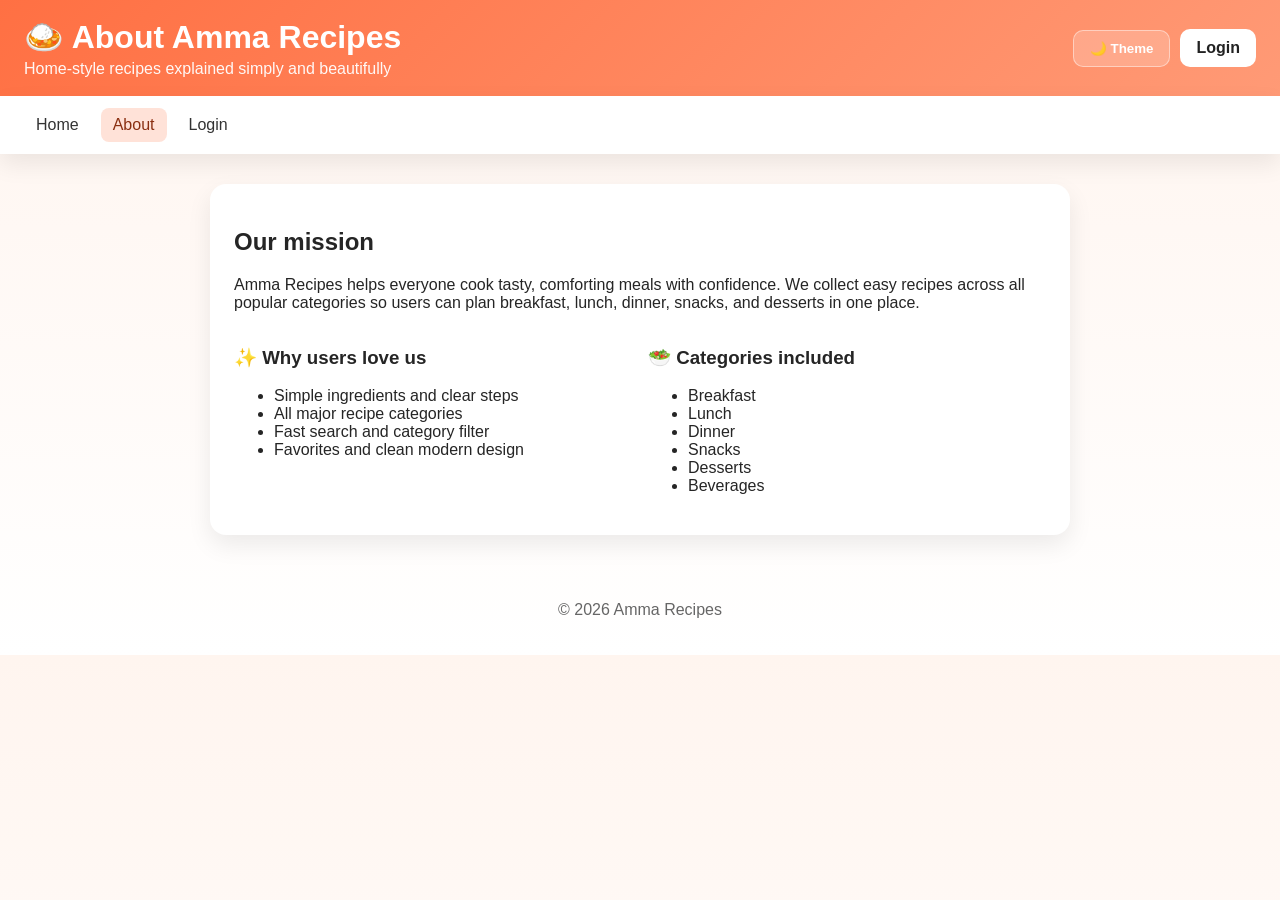
<file: about.html>
<!DOCTYPE html>
<html lang="en">
<head>
    <meta charset="UTF-8">
    <meta name="viewport" content="width=device-width, initial-scale=1.0">
    <title>Amma Recipes | About</title>
    <link rel="stylesheet" href="style.css">
</head>
<body data-page="about">
    <header class="topbar">
        <div class="brand-wrap">
            <h1>🍛 About Amma Recipes</h1>
            <p>Home-style recipes explained simply and beautifully</p>
        </div>
        <div class="top-actions">
            <button id="darkToggle" class="btn ghost">🌙 Theme</button>
            <a class="btn" href="login.html">Login</a>
        </div>
    </header>

    <nav class="site-nav">
        <a href="index.html">Home</a>
        <a class="active" href="about.html">About</a>
        <a href="login.html">Login</a>
    </nav>

    <main class="about-wrap">
        <section class="about-card">
            <h2>Our mission</h2>
            <p>
                Amma Recipes helps everyone cook tasty, comforting meals with confidence. 
                We collect easy recipes across all popular categories so users can plan breakfast, lunch, dinner, snacks, and desserts in one place.
            </p>

            <div class="about-grid">
                <article>
                    <h3>✨ Why users love us</h3>
                    <ul>
                        <li>Simple ingredients and clear steps</li>
                        <li>All major recipe categories</li>
                        <li>Fast search and category filter</li>
                        <li>Favorites and clean modern design</li>
                    </ul>
                </article>
                <article>
                    <h3>🥗 Categories included</h3>
                    <ul>
                        <li>Breakfast</li>
                        <li>Lunch</li>
                        <li>Dinner</li>
                        <li>Snacks</li>
                        <li>Desserts</li>
                        <li>Beverages</li>
                    </ul>
                </article>
            </div>
        </section>
    </main>

    <footer>
        <p>© 2026 Amma Recipes</p>
    </footer>
    <script src="script.js"></script>
</body>
</html>
</file>
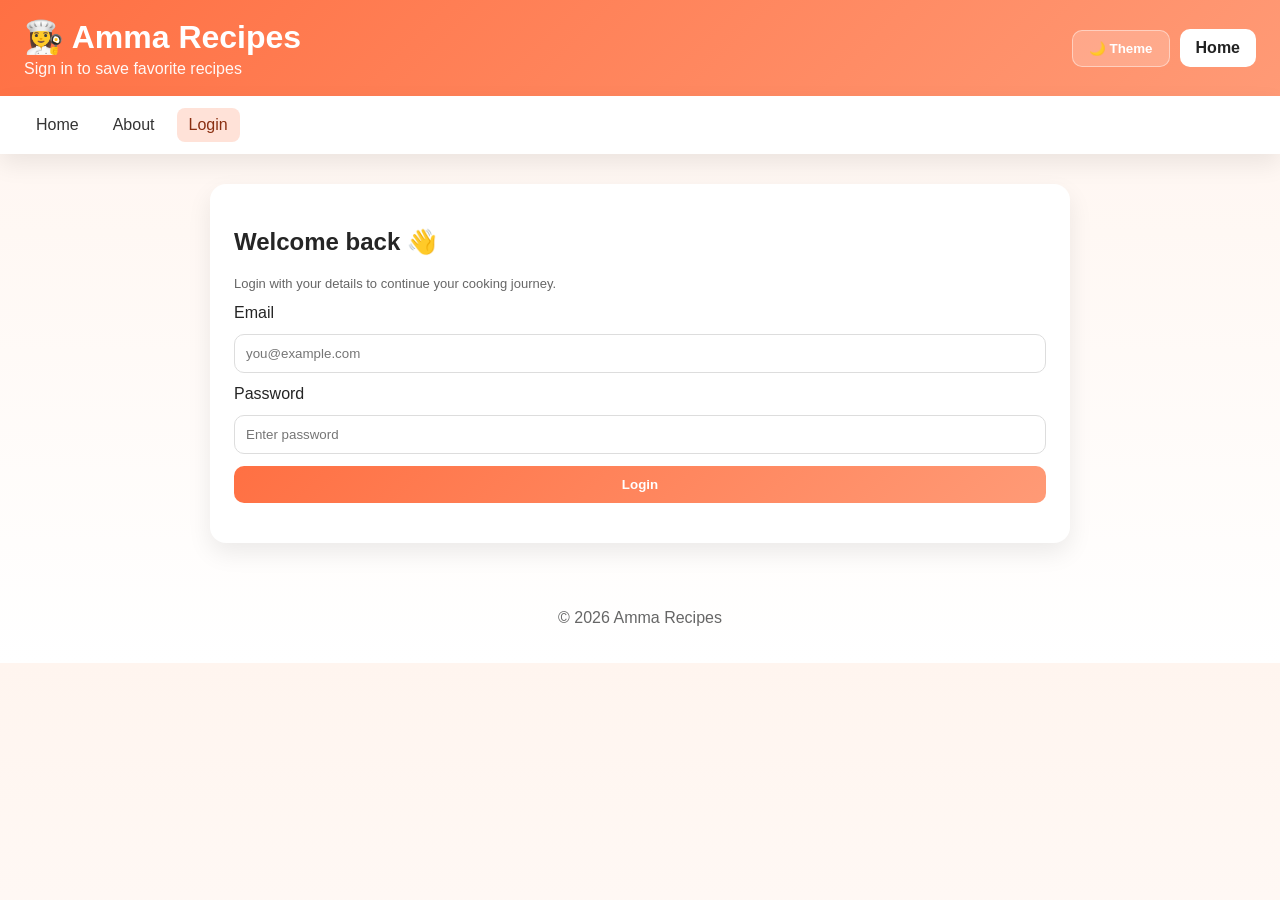
<file: login.html>
<!DOCTYPE html>
<html lang="en">
<head>
    <meta charset="UTF-8">
    <meta name="viewport" content="width=device-width, initial-scale=1.0">
    <title>Amma Recipes | Login</title>
    <link rel="stylesheet" href="style.css">
</head>
<body data-page="login">
    <header class="topbar">
        <div class="brand-wrap">
            <h1>👩‍🍳 Amma Recipes</h1>
            <p>Sign in to save favorite recipes</p>
        </div>
        <div class="top-actions">
            <button id="darkToggle" class="btn ghost">🌙 Theme</button>
            <a class="btn" href="index.html">Home</a>
        </div>
    </header>

    <nav class="site-nav">
        <a href="index.html">Home</a>
        <a href="about.html">About</a>
        <a class="active" href="login.html">Login</a>
    </nav>

    <main class="auth-wrap">
        <section class="auth-card">
            <h2>Welcome back 👋</h2>
            <p class="small">Login with your details to continue your cooking journey.</p>

            <form id="loginForm" class="auth-form">
                <label for="email">Email</label>
                <input id="email" type="email" placeholder="you@example.com" required>

                <label for="password">Password</label>
                <input id="password" type="password" placeholder="Enter password" required minlength="6">

                <button class="primary-btn" type="submit">Login</button>
            </form>

            <p id="loginMessage" class="success-msg" aria-live="polite"></p>
        </section>
    </main>

    <footer>
        <p>© 2026 Amma Recipes</p>
    </footer>
    <script src="script.js"></script>
</body>
</html>
</file>
<file: style.css>
:root{
    --bg:#fff8f4;
    --surface:#ffffff;
    --text:#252525;
    --muted:#666;
    --primary:#ff7043;
    --primary-2:#ff9a76;
    --success:#2ea44f;
    --shadow:0 10px 25px rgba(0,0,0,0.08);
}

*{box-sizing:border-box;}

body{
    margin:0;
    font-family:'Segoe UI', Arial, sans-serif;
    background:linear-gradient(180deg,#fff5ef 0%,var(--bg) 35%,#fff 100%);
    color:var(--text);
    transition:background .3s,color .3s;
}

.topbar{
    display:flex;
    justify-content:space-between;
    align-items:center;
    padding:18px 24px;
    background:linear-gradient(135deg,var(--primary),var(--primary-2));
    color:#fff;
}

.brand-wrap h1{margin:0;}
.brand-wrap p{margin:4px 0 0;opacity:.95;}

.top-actions{display:flex;gap:10px;align-items:center;}

.btn{
    display:inline-flex;
    align-items:center;
    justify-content:center;
    padding:10px 16px;
    border:none;
    border-radius:10px;
    background:#fff;
    color:#222;
    text-decoration:none;
    font-weight:600;
    cursor:pointer;
}

.btn.ghost{background:rgba(255,255,255,.2);color:#fff;border:1px solid rgba(255,255,255,.45);}

.site-nav{
    display:flex;
    gap:10px;
    padding:12px 24px;
    background:var(--surface);
    box-shadow:var(--shadow);
}

.site-nav a{
    color:#333;
    text-decoration:none;
    padding:8px 12px;
    border-radius:8px;
}

.site-nav a.active,.site-nav a:hover{background:#ffe2d8;color:#8a2f11;}

.container{max-width:1150px;margin:0 auto;padding:22px;}

.hero{
    background:var(--surface);
    border-radius:16px;
    padding:24px;
    box-shadow:var(--shadow);
    margin-bottom:18px;
}

.hero h2{
    margin-top:0;
    font-size:clamp(2rem, 4.5vw, 3.2rem);
    line-height:1.1;
}
.hero p{color:var(--muted);}

.utility-row{
    margin-top:10px;
    display:flex;
    align-items:center;
    gap:14px;
    flex-wrap:wrap;
}

.highlight-card{
    outline:3px solid #ffb296;
    transform:translateY(-4px);
}

.controls{
    background:var(--surface);
    border-radius:14px;
    box-shadow:var(--shadow);
    padding:16px;
    margin-bottom:18px;
}

.personalization{
    display:grid;
    grid-template-columns:repeat(auto-fit,minmax(260px,1fr));
    gap:14px;
    margin-bottom:18px;
}

.personal-card{
    background:var(--surface);
    border-radius:14px;
    box-shadow:var(--shadow);
    padding:14px;
}

.recommendation-box{margin-bottom:16px;}

.recommend-list{
    display:grid;
    grid-template-columns:repeat(auto-fit,minmax(210px,1fr));
    gap:10px;
}

.recommend-item{
    border:1px solid #ffd3c2;
    border-radius:10px;
    background:#fff8f5;
    padding:10px;
}

.recommend-item h4{margin:0 0 6px;font-size:15px;}
.recommend-item p{margin:3px 0;font-size:13px;color:var(--muted);}

.analytics-grid{
    display:grid;
    grid-template-columns:repeat(auto-fit,minmax(180px,1fr));
    gap:10px;
}

.analytics-item{
    border:1px solid #ffd3c2;
    border-radius:10px;
    background:#fff8f5;
    padding:10px;
}

.analytics-item strong{
    font-size:1rem;
    color:#8a2f11;
}

.recoBtn{
    margin-top:8px;
    border:none;
    border-radius:8px;
    background:var(--primary);
    color:#fff;
    padding:6px 10px;
    cursor:pointer;
    font-size:12px;
}

.personal-card h3{margin:0 0 10px;}
.full-width{grid-column:1/-1;}

.info-list{
    margin:0;
    padding-left:18px;
}

.info-list li{margin-bottom:6px;}

.planner-grid{
    display:grid;
    grid-template-columns:repeat(auto-fit,minmax(180px,1fr));
    gap:10px;
}

.planner-item label{
    display:block;
    font-size:13px;
    margin-bottom:4px;
    color:var(--muted);
}

.planner-item select{
    width:100%;
    padding:8px;
    border-radius:8px;
    border:1px solid #ddd;
}

#searchInput{
    width:100%;
    border:1px solid #ddd;
    border-radius:10px;
    padding:12px;
    font-size:15px;
}

.category-filters{
    display:flex;
    gap:8px;
    flex-wrap:wrap;
    margin-top:12px;
}

.chip{
    border:1px solid #efc5b6;
    background:#fff;
    color:#6b2811;
    padding:8px 12px;
    border-radius:999px;
    cursor:pointer;
}

.chip.active{background:var(--primary);border-color:var(--primary);color:#fff;}

.recipes{
    display:grid;
    grid-template-columns:repeat(auto-fit,minmax(240px,1fr));
    gap:18px;
}

.card{
    background:var(--surface);
    border-radius:14px;
    box-shadow:var(--shadow);
    overflow:hidden;
    transition:transform .2s;
}

.card:hover{transform:translateY(-6px);}

.card img{width:100%;height:170px;object-fit:cover;display:block;}
.card-content{padding:14px;}
.card h3{margin:0 0 8px;}
.small{font-size:13px;color:var(--muted);}

.favBtn{
    margin-top:10px;
    border:none;
    border-radius:8px;
    background:var(--primary);
    color:#fff;
    padding:8px 12px;
    cursor:pointer;
}

.favBtn.active{background:var(--success);}

.detailsBtn{
    margin-top:10px;
    margin-left:8px;
    border:1px solid #f3b39b;
    background:#fff3ee;
    color:#9a3716;
    border-radius:8px;
    padding:8px 12px;
    cursor:pointer;
}

.rating-row{
    margin-top:8px;
    font-size:13px;
    color:#6d2b14;
}

.review-box{
    margin-top:10px;
    border-top:1px dashed #f1bfa9;
    padding-top:10px;
}

.review-box select,
.review-box textarea{
    width:100%;
    border:1px solid #e4b6a2;
    border-radius:8px;
    padding:7px;
    margin-top:6px;
    font:inherit;
}

.review-box textarea{min-height:58px;resize:vertical;}

.reviewSubmit{
    margin-top:8px;
    border:none;
    border-radius:8px;
    background:var(--primary);
    color:#fff;
    padding:7px 10px;
    cursor:pointer;
}

.review-list{
    margin:8px 0 0 16px;
    padding:0;
}

.review-list li{font-size:13px;margin-bottom:4px;}

.ingredient-check{
    margin-top:10px;
    padding:10px;
    border-radius:10px;
    background:#fff6f2;
    border:1px solid #ffd7c8;
}

.ingredient-check .ok{color:#1f8b40;font-size:13px;}
.ingredient-check .missing{color:#b03a1f;font-size:13px;}

.buyMissingBtn{
    margin-top:8px;
    border:none;
    border-radius:8px;
    background:#1b9a59;
    color:#fff;
    padding:8px 12px;
    cursor:pointer;
}

.buyMissingBtn:disabled{
    background:#86b99e;
    cursor:not-allowed;
}

.kit-box{
    margin-top:10px;
    padding:10px;
    border-radius:10px;
    border:1px dashed #f3b39b;
    background:#fff8f4;
}

.kit-old-price{
    text-decoration:line-through;
    color:#9c6d5b;
}

.buyKitBtn{
    margin-top:8px;
    border:none;
    border-radius:8px;
    background:linear-gradient(135deg,#ff7043,#ff996f);
    color:#fff;
    padding:8px 12px;
    cursor:pointer;
    font-weight:600;
}

.checkout-select{
    width:100%;
    padding:9px;
    border-radius:8px;
    border:1px solid #ddd;
    margin:8px 0 10px;
}

#placeOrderBtn{margin-top:4px;}

.order-confirmation{
    margin-top:10px;
    padding:10px;
    border-radius:10px;
    border:1px solid #c8ebd7;
    background:#f4fff8;
}

.order-confirmation h4{margin:0 0 8px;color:#1f8b40;}
.order-confirmation p{margin:4px 0;}

.store-grid{
    display:grid;
    grid-template-columns:repeat(auto-fit,minmax(190px,1fr));
    gap:12px;
    margin-top:10px;
}

.store-card{
    border:1px solid #ffd7c8;
    border-radius:12px;
    background:#fffaf8;
    overflow:hidden;
}

.store-card img{
    width:100%;
    height:120px;
    object-fit:cover;
    display:block;
}

.store-card .meta{padding:10px;}
.store-card h4{margin:0 0 6px;font-size:15px;}
.store-card p{margin:0 0 8px;font-size:13px;color:var(--muted);}

.store-link{
    color:#8a2f11;
    text-decoration:none;
    font-weight:600;
}

.store-link:hover{
    text-decoration:underline;
}

.store-actions{display:flex;gap:6px;}

.store-actions button{
    border:none;
    border-radius:8px;
    padding:6px 8px;
    font-size:12px;
    cursor:pointer;
}

.addStoreBtn{background:#ffcfbf;color:#7a2e13;}
.buyNowBtn{background:#1b9a59;color:#fff;}

.store-cart-box{
    margin-top:12px;
    padding:10px;
    border-radius:10px;
    border:1px solid #ffd7c8;
    background:#fff7f3;
}

.recipe-details{
    display:none;
    margin-top:12px;
    padding:10px;
    border-radius:10px;
    background:#fff7f3;
    border:1px solid #ffd7c8;
}

.recipe-details.show{display:block;}

.recipe-details h4{
    margin:8px 0 6px;
    color:#7e2f14;
}

.recipe-details ul,
.recipe-details ol{
    margin:0 0 8px 18px;
    padding:0;
}

.nutrition-grid{
    display:grid;
    grid-template-columns:repeat(2,minmax(120px,1fr));
    gap:8px;
    margin-bottom:10px;
}

.nutrition-grid span{
    background:#fff;
    border:1px solid #ffd7c8;
    border-radius:8px;
    padding:6px 8px;
    font-size:13px;
}

.empty-state{
    grid-column:1/-1;
    text-align:center;
    padding:30px;
    color:var(--muted);
    background:var(--surface);
    border-radius:12px;
    box-shadow:var(--shadow);
}

.auth-wrap,.about-wrap{
    max-width:900px;
    margin:30px auto;
    padding:0 20px;
}

.auth-card,.about-card{
    background:var(--surface);
    border-radius:16px;
    box-shadow:var(--shadow);
    padding:24px;
}

.auth-form{
    display:grid;
    gap:12px;
}

.auth-form input{
    padding:11px;
    border-radius:10px;
    border:1px solid #ddd;
}

.primary-btn{
    border:none;
    padding:11px;
    border-radius:10px;
    color:#fff;
    background:linear-gradient(135deg,var(--primary),var(--primary-2));
    font-weight:700;
    cursor:pointer;
}

.success-msg{margin-top:10px;color:var(--success);font-weight:600;}

.about-grid{display:grid;grid-template-columns:1fr 1fr;gap:16px;}

footer{text-align:center;padding:20px;color:var(--muted);}

.dark{
    --bg:#161616;
    --surface:#242424;
    --text:#f2f2f2;
    --muted:#c5c5c5;
    --shadow:0 10px 25px rgba(0,0,0,0.35);
    background:linear-gradient(180deg,#0f0f0f 0%,#1a1a1a 100%);
}

.dark #searchInput,.dark .auth-form input{background:#121212;color:#fff;border-color:#4a4a4a;}
.dark .site-nav a{color:#eee;}
.dark .chip{background:#2a2a2a;border-color:#4a4a4a;color:#f3d0c3;}
.dark .detailsBtn{background:#30211b;color:#ffd8ca;border-color:#704838;}
.dark .recipe-details{background:#1f1a18;border-color:#5b3e32;}
.dark .nutrition-grid span{background:#2a2320;border-color:#5b3e32;}
.dark .planner-item select{background:#121212;color:#fff;border-color:#4a4a4a;}
.dark .recommend-item{background:#241d1a;border-color:#634739;}
.dark .analytics-item{background:#241d1a;border-color:#634739;}
.dark .analytics-item strong{color:#ffd5c4;}
.dark .rating-row{color:#ffcab7;}
.dark .review-box{border-top-color:#5f4032;}
.dark .review-box select,.dark .review-box textarea{background:#121212;color:#fff;border-color:#5f4032;}
.dark .ingredient-check{background:#241d1a;border-color:#5f4032;}
.dark .kit-box{background:#241d1a;border-color:#5f4032;}
.dark .kit-old-price{color:#c9a79a;}
.dark .checkout-select{background:#121212;color:#fff;border-color:#4a4a4a;}
.dark .order-confirmation{background:#1e2a23;border-color:#385c49;}
.dark .store-card{background:#241d1a;border-color:#5f4032;}
.dark .store-cart-box{background:#241d1a;border-color:#5f4032;}
.dark .store-link{color:#ffd5c4;}

@media(max-width:700px){
    .topbar{flex-direction:column;align-items:flex-start;gap:12px;}
    .about-grid{grid-template-columns:1fr;}
    .utility-row .btn{width:100%;}
}
</file>
